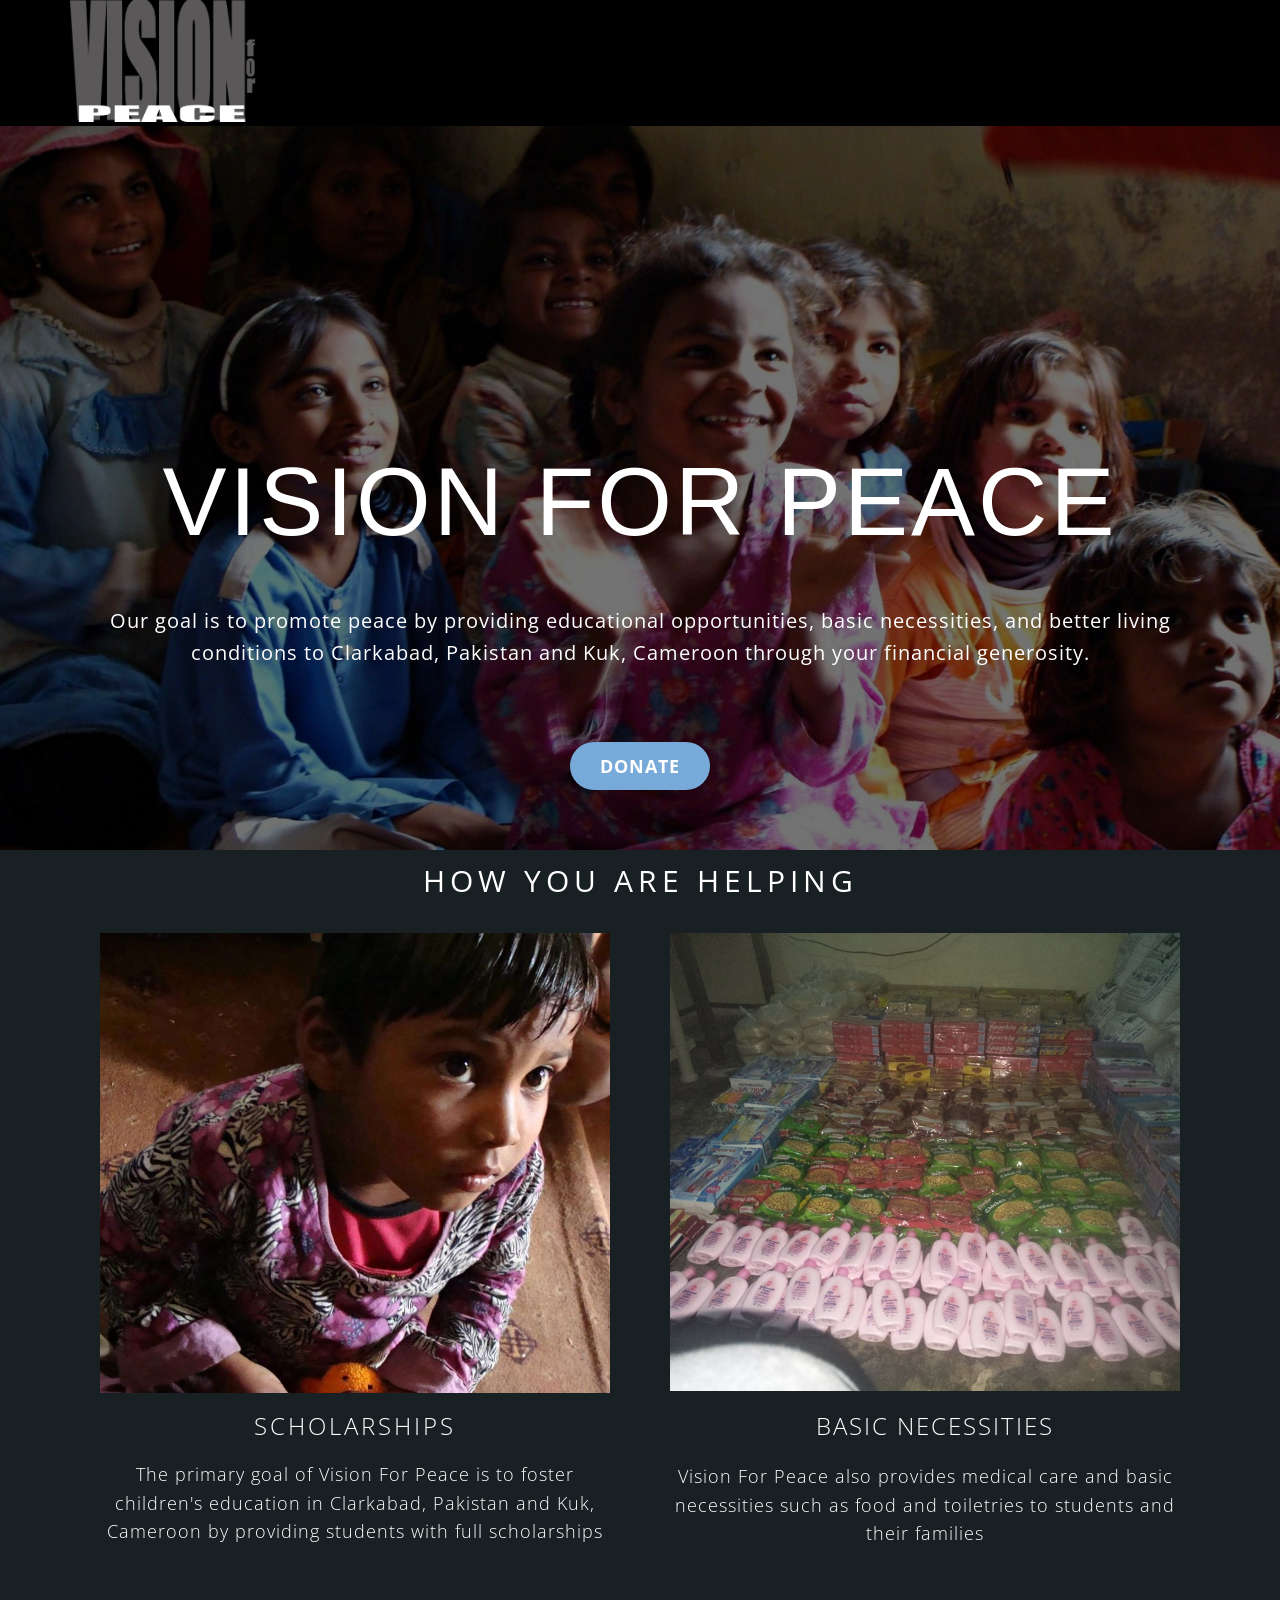
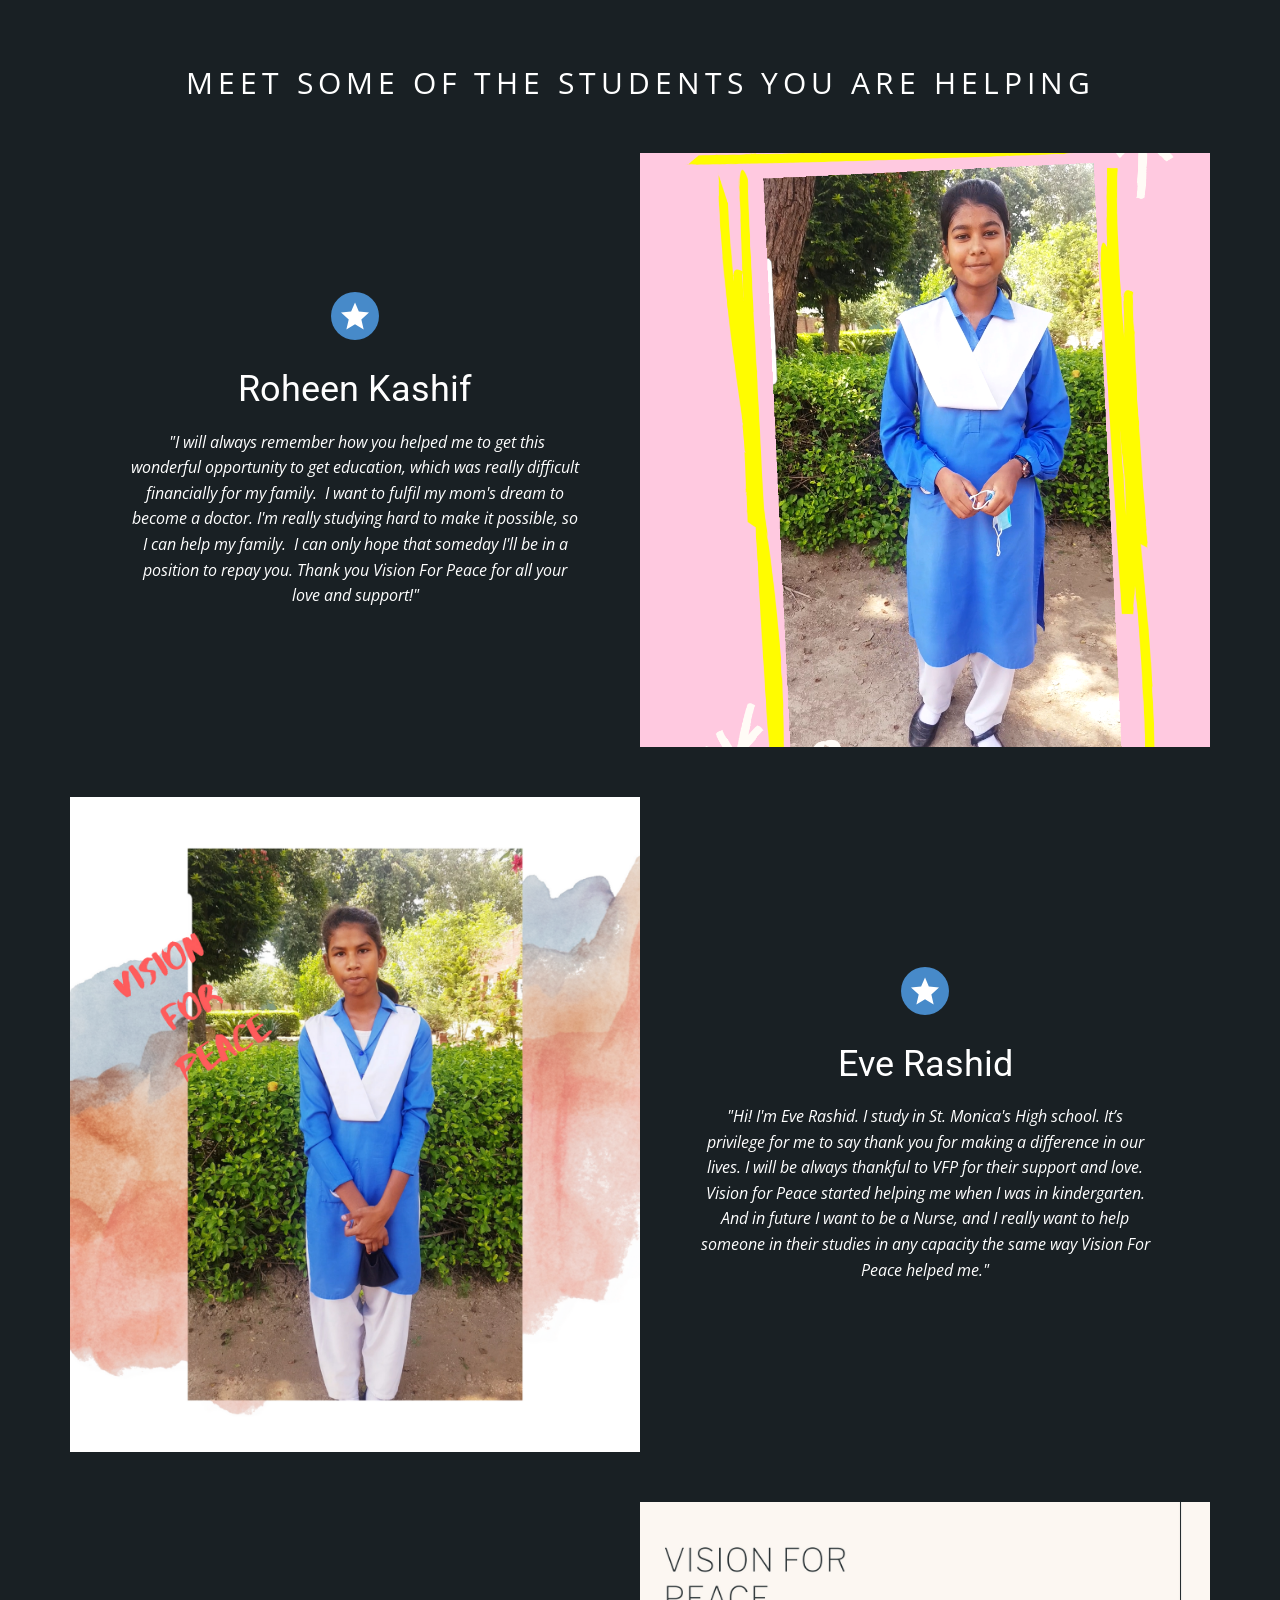
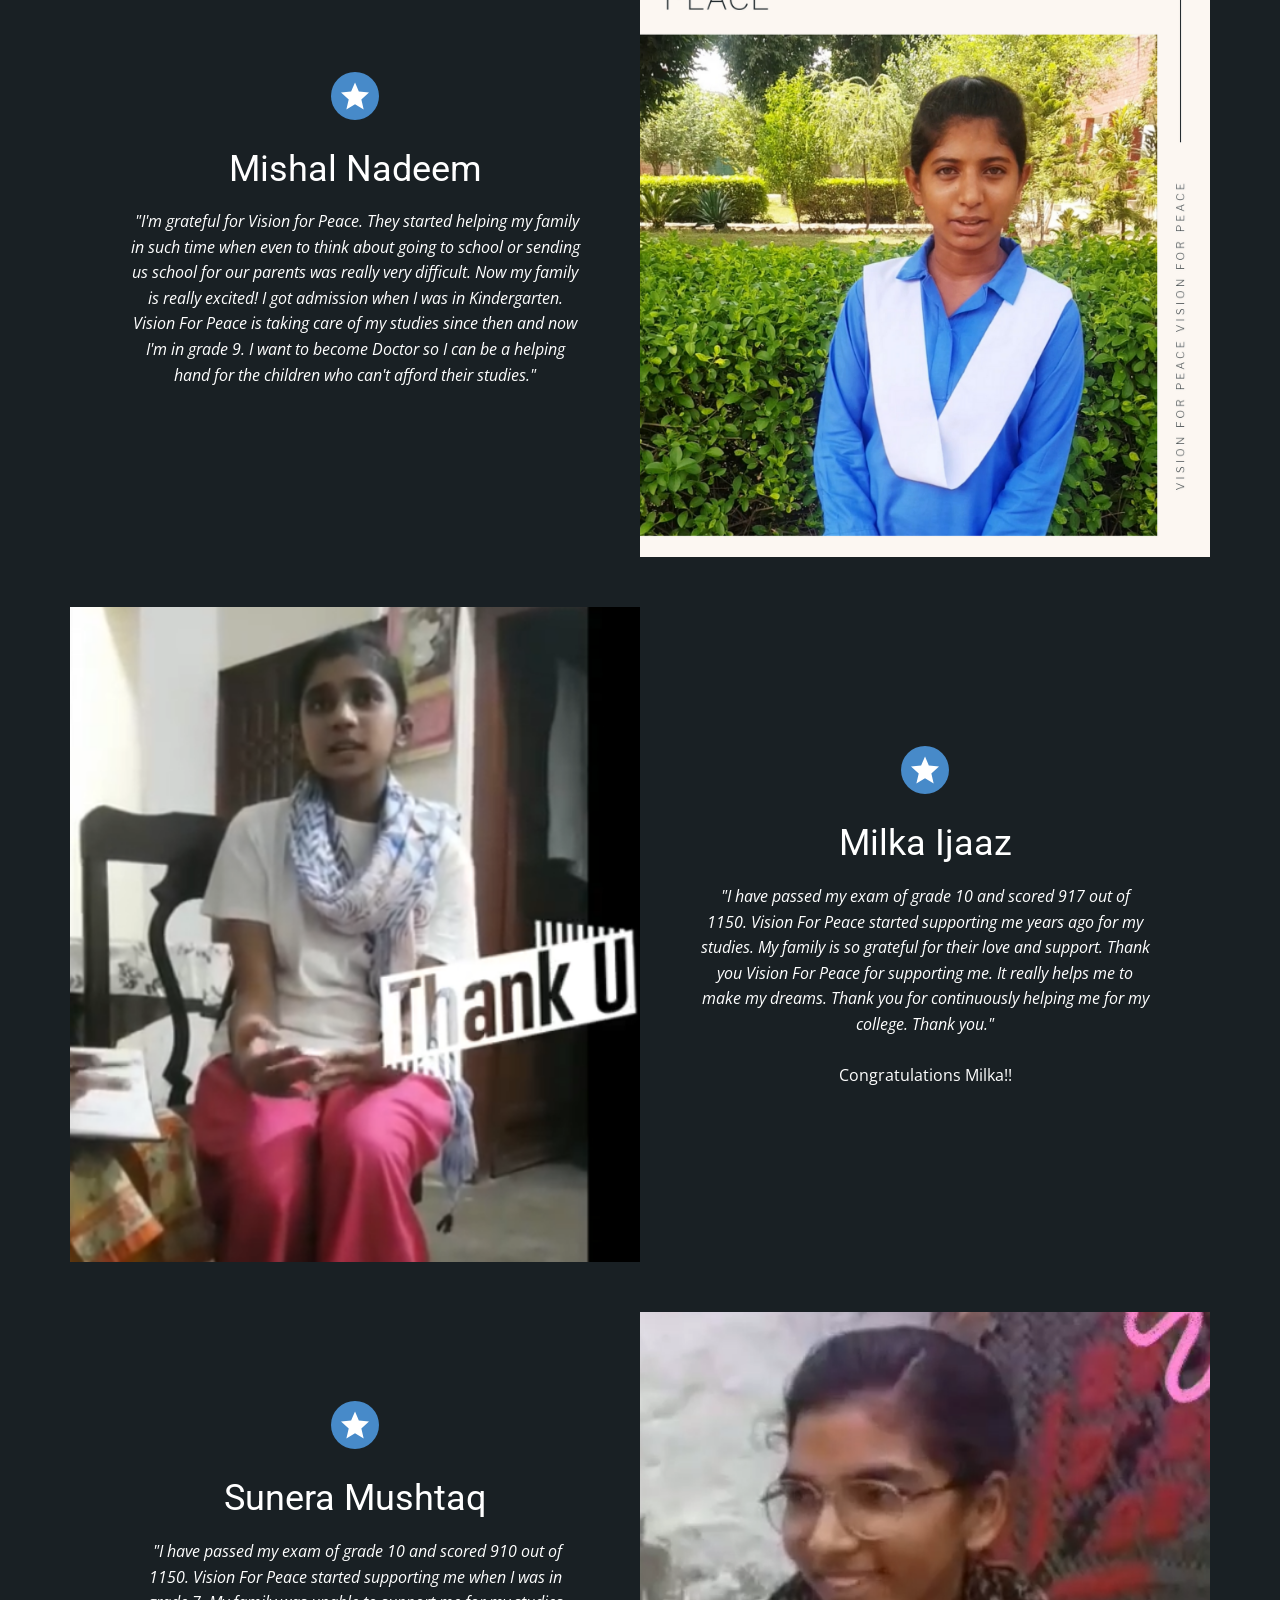
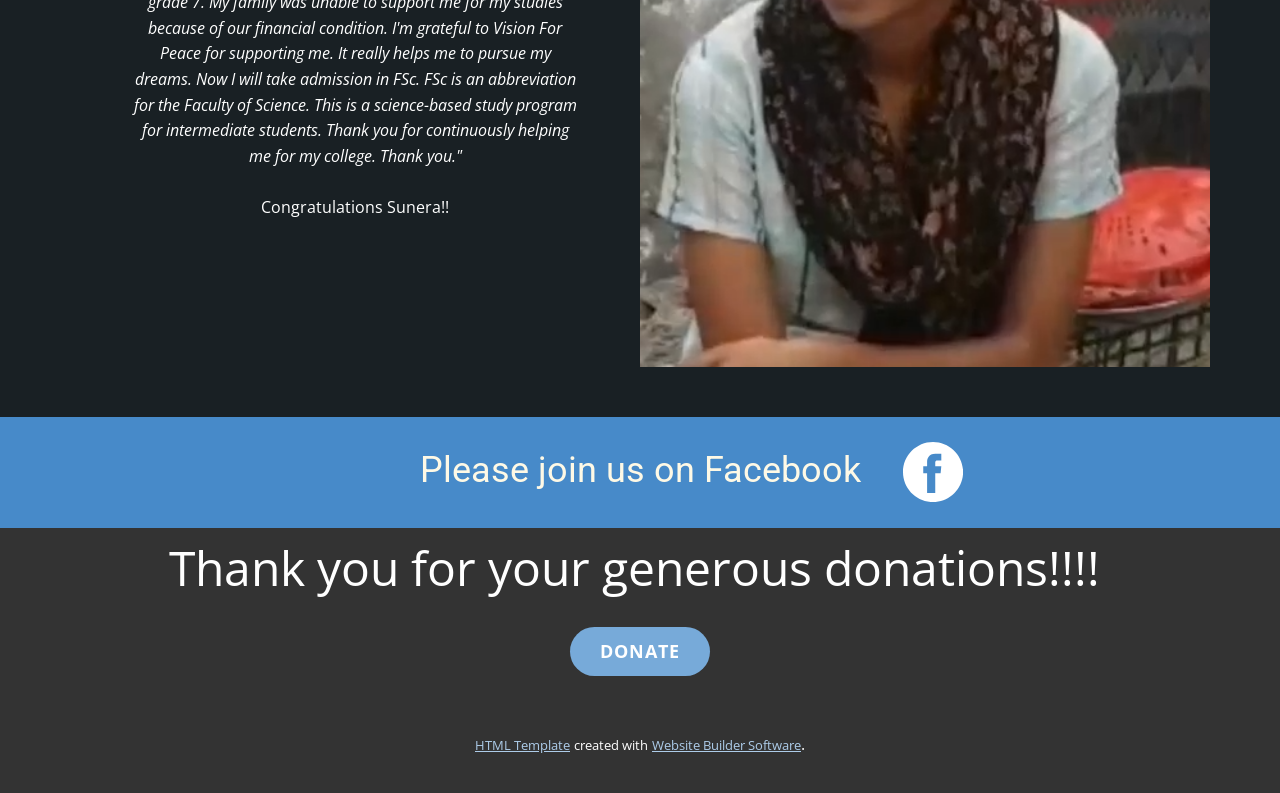
<file: index.html>
<!DOCTYPE html>
<html style="font-size: 16px;">
  <head>
    <meta name="viewport" content="width=device-width, initial-scale=1.0">
    <meta charset="utf-8">
    <meta name="keywords" content="INTUITIVE">
    <meta name="description" content="">
    <meta name="page_type" content="np-template-header-footer-from-plugin">
    <title>index</title>
    <link rel="stylesheet" href="nicepage.css" media="screen">
<link rel="stylesheet" href="index.css" media="screen">
    <script class="u-script" type="text/javascript" src="jquery.js" defer=""></script>
    <script class="u-script" type="text/javascript" src="nicepage.js" defer=""></script>
    <meta name="generator" content="Nicepage 3.0.9, nicepage.com">
    <link id="u-theme-google-font" rel="stylesheet" href="https://fonts.googleapis.com/css?family=Roboto:100,100i,300,300i,400,400i,500,500i,700,700i,900,900i|Open+Sans:300,300i,400,400i,600,600i,700,700i,800,800i">
    <link id="u-page-google-font" rel="stylesheet" href="https://fonts.googleapis.com/css?family=Open+Sans:300,300i,400,400i,600,600i,700,700i,800,800i|Open+Sans:300,300i,400,400i,600,600i,700,700i,800,800i">
    
    
    
    
    
    
    
    
    
    <script type="application/ld+json">{
		"@context": "http://schema.org",
		"@type": "Organization",
		"name": "",
		"url": "index.html",
		"logo": "images/Visionforpeace.gif"
}</script>
    <meta property="og:title" content="index">
    <meta property="og:type" content="website">
    <meta name="theme-color" content="#478ac9">
    <link rel="canonical" href="index.html">
    <meta property="og:url" content="index.html">
  </head>
  <body data-home-page="index.html" data-home-page-title="index" class="u-body"><header class="u-black u-clearfix u-header u-header" id="sec-43bb"><div class="u-clearfix u-sheet u-sheet-1">
        <a href="https://nicepage.com" class="u-image u-logo u-image-1">
          <img src="images/Visionforpeace.gif" class="u-logo-image u-logo-image-1" data-image-width="186.2224">
        </a>
      </div></header>
    <section class="u-align-center u-clearfix u-image u-shading u-section-1" src="" id="sec-cc64">
      <div class="u-clearfix u-sheet u-sheet-1">
        <h1 class="u-custom-font u-font-arial u-text u-text-default u-title u-text-1">VISION FOR PEACE</h1>
        <p class="u-large-text u-text u-text-default u-text-variant u-text-2">Our goal is to promote peace by providing educational opportunities, basic necessities, and better 
living conditions to Clarkabad, Pakistan 
and Kuk, Cameroon through your financial generosity.</p>
        <a href="https://admin.newhorizonsfoundation.com/donation/create/2317" class="u-btn u-btn-round u-button-style u-hover-palette-1-dark-1 u-palette-1-light-1 u-radius-50 u-btn-1" target="_blank">Donate</a>
      </div>
    </section>
    <section class="u-clearfix u-custom-color-1 u-section-2" id="sec-1df1">
      <div class="u-clearfix u-sheet u-sheet-1">
        <h1 class="u-align-center u-custom-font u-text u-text-font u-title u-text-1">HOW YOU ARE HELPING</h1>
        <div class="u-clearfix u-expanded-width u-gutter-0 u-layout-wrap u-layout-wrap-1">
          <div class="u-layout">
            <div class="u-layout-row">
              <div class="u-align-center u-container-style u-layout-cell u-size-30 u-layout-cell-1">
                <div class="u-container-layout u-container-layout-1">
                  <img class="u-expand-resize u-expanded-width u-image u-image-1" src="images/student.jpg">
                  <h2 class="u-custom-font u-font-open-sans u-text u-text-2">SCHOLARSHIPS</h2>
                  <p class="u-text u-text-3">The primary goal of Vision For Peace is to foster children's education in Clarkabad, Pakistan and Kuk, Cameroon by providing students with full scholarships</p>
                </div>
              </div>
              <div class="u-align-center u-container-style u-layout-cell u-size-30 u-layout-cell-2">
                <div class="u-container-layout u-container-layout-2">
                  <img src="images/goods.jpg" alt="" class="u-expanded-width u-image u-image-default u-image-2" data-image-width="960" data-image-height="720">
                  <h2 class="u-custom-font u-text u-text-font u-text-4">BASIC NECESSITIES</h2>
                  <p class="u-text u-text-default u-text-5">Vision For Peace also provides medical care and basic necessities such as food and toiletries to students and their families</p>
                </div>
              </div>
            </div>
          </div>
        </div>
      </div>
    </section>
    <section class="u-clearfix u-custom-color-1 u-section-3" id="sec-333e">
      <div class="u-clearfix u-sheet u-sheet-1">
        <h1 class="u-align-center u-custom-font u-text u-text-font u-title u-text-1">MEET SOME OF the STUDENTS you are helping</h1>
        <div class="u-clearfix u-expanded-width u-gutter-0 u-layout-wrap u-layout-wrap-1">
          <div class="u-layout" style="">
            <div class="u-layout-row" style="">
              <div class="u-align-center u-container-style u-custom-color-1 u-layout-cell u-left-cell u-size-30 u-size-xs-60 u-layout-cell-1" src="">
                <div class="u-container-layout u-valign-middle u-container-layout-1"><span class="u-icon u-icon-circle u-palette-1-base u-spacing-10 u-icon-1">
                <svg class="u-svg-link" preserveAspectRatio="xMidYMin slice" viewBox="0 0 32 32" style=""><use xmlns:xlink="http://www.w3.org/1999/xlink" xlink:href="#svg-1755"></use></svg>
                <svg xmlns="http://www.w3.org/2000/svg" xmlns:xlink="http://www.w3.org/1999/xlink" version="1.1" xml:space="preserve" class="u-svg-content" viewBox="0 0 32 32" id="svg-1755"><g><path d="M20.388,10.918L32,12.118l-8.735,7.749L25.914,31.4l-9.893-6.088L6.127,31.4l2.695-11.533L0,12.118 l11.547-1.2L16.026,0.6L20.388,10.918z"></path>
</g></svg>
              </span>
                  <h2 class="u-text u-text-2">Roheen Kashif</h2>
                  <p class="u-text u-text-3">&nbsp;"I will always remember how you helped me to get this
wonderful opportunity to get education, which was really difficult financially for
my family.&nbsp; I want to fulfil my mom's
dream to become a doctor. I'm really studying hard to make it possible, so I
can help my family. &nbsp;I can only hope that
someday I'll be in a position to repay you.
Thank you Vision For Peace for all your love and support!"</p>
                </div>
              </div>
              <div class="u-align-center u-container-style u-image u-layout-cell u-right-cell u-size-30 u-size-xs-60 u-image-1" src="">
                <div class="u-container-layout u-container-layout-2" src=""></div>
              </div>
            </div>
          </div>
        </div>
      </div>
    </section>
    <section class="u-clearfix u-custom-color-1 u-section-4" id="sec-ac2e">
      <div class="u-clearfix u-sheet u-sheet-1">
        <div class="u-clearfix u-expanded-width u-gutter-0 u-layout-wrap u-layout-wrap-1">
          <div class="u-layout" style="">
            <div class="u-layout-row" style="">
              <div class="u-align-center u-container-style u-image u-layout-cell u-right-cell u-size-30 u-size-xs-60 u-image-1" src="">
                <div class="u-container-layout u-valign-middle u-container-layout-1" src=""></div>
              </div>
              <div class="u-align-center u-container-style u-custom-color-1 u-layout-cell u-left-cell u-size-30 u-size-xs-60 u-layout-cell-2" src="">
                <div class="u-container-layout u-valign-middle u-container-layout-2"><span class="u-icon u-icon-circle u-palette-1-base u-spacing-10 u-icon-1">
                <svg class="u-svg-link" preserveAspectRatio="xMidYMin slice" viewBox="0 0 32 32" style=""><use xmlns:xlink="http://www.w3.org/1999/xlink" xlink:href="#svg-1755"></use></svg>
                <svg xmlns="http://www.w3.org/2000/svg" xmlns:xlink="http://www.w3.org/1999/xlink" version="1.1" xml:space="preserve" class="u-svg-content" viewBox="0 0 32 32" id="svg-1755"><g><path d="M20.388,10.918L32,12.118l-8.735,7.749L25.914,31.4l-9.893-6.088L6.127,31.4l2.695-11.533L0,12.118 l11.547-1.2L16.026,0.6L20.388,10.918z"></path>
</g></svg>
              </span>
                  <h2 class="u-text u-text-1">Eve Rashid</h2>
                  <p class="u-text u-text-2">"Hi! I'm Eve Rashid. I study in St. Monica's High school. It’s
privilege for me to say thank you for making a difference in our lives. I will
be always thankful to VFP for their support and love. Vision for Peace started
helping me when I was in kindergarten. And in future I want to be a Nurse, and I
really want to help someone in their studies in any capacity the same way
Vision For Peace helped me."</p>
                </div>
              </div>
            </div>
          </div>
        </div>
      </div>
    </section>
    <section class="u-clearfix u-custom-color-1 u-section-5" id="sec-686b">
      <div class="u-clearfix u-sheet u-sheet-1">
        <div class="u-clearfix u-expanded-width u-gutter-0 u-layout-wrap u-layout-wrap-1">
          <div class="u-layout" style="">
            <div class="u-layout-row" style="">
              <div class="u-align-center u-container-style u-custom-color-1 u-layout-cell u-left-cell u-size-30 u-size-xs-60 u-layout-cell-1" src="">
                <div class="u-container-layout u-valign-middle u-container-layout-1"><span class="u-icon u-icon-circle u-palette-1-base u-spacing-10 u-icon-1">
                <svg class="u-svg-link" preserveAspectRatio="xMidYMin slice" viewBox="0 0 32 32" style=""><use xmlns:xlink="http://www.w3.org/1999/xlink" xlink:href="#svg-1755"></use></svg>
                <svg xmlns="http://www.w3.org/2000/svg" xmlns:xlink="http://www.w3.org/1999/xlink" version="1.1" xml:space="preserve" class="u-svg-content" viewBox="0 0 32 32" id="svg-1755"><g><path d="M20.388,10.918L32,12.118l-8.735,7.749L25.914,31.4l-9.893-6.088L6.127,31.4l2.695-11.533L0,12.118 l11.547-1.2L16.026,0.6L20.388,10.918z"></path>
</g></svg>
              </span>
                  <h2 class="u-text u-text-1">Mishal Nadeem</h2>
                  <p class="u-text u-text-2">&nbsp;"I'm grateful for Vision for Peace. They started helping my
family in such time when even to think about going to school or sending us
school for our parents was really very difficult. Now my family is really
excited! I got admission when I was in Kindergarten. Vision For Peace is taking
care of my studies since then and now I'm in grade 9. I want to become Doctor
so I can be a helping hand for the children who can't afford their studies."</p>
                </div>
              </div>
              <div class="u-align-center u-container-style u-image u-layout-cell u-right-cell u-size-30 u-size-xs-60 u-image-1" src="">
                <div class="u-container-layout u-valign-middle u-container-layout-2" src=""></div>
              </div>
            </div>
          </div>
        </div>
      </div>
    </section>
    <section class="u-clearfix u-custom-color-1 u-section-6" id="sec-8b36">
      <div class="u-clearfix u-sheet u-sheet-1">
        <div class="u-clearfix u-expanded-width u-gutter-0 u-layout-wrap u-layout-wrap-1">
          <div class="u-layout" style="">
            <div class="u-layout-row" style="">
              <div class="u-align-center u-container-style u-image u-layout-cell u-right-cell u-size-30 u-size-xs-60 u-image-1" src="">
                <div class="u-container-layout u-valign-middle u-container-layout-1" src=""></div>
              </div>
              <div class="u-align-center u-container-style u-custom-color-1 u-layout-cell u-left-cell u-size-30 u-size-xs-60 u-layout-cell-2" src="">
                <div class="u-container-layout u-container-layout-2"><span class="u-icon u-icon-circle u-palette-1-base u-spacing-10 u-icon-1">
                <svg class="u-svg-link" preserveAspectRatio="xMidYMin slice" viewBox="0 0 32 32" style=""><use xmlns:xlink="http://www.w3.org/1999/xlink" xlink:href="#svg-1755"></use></svg>
                <svg xmlns="http://www.w3.org/2000/svg" xmlns:xlink="http://www.w3.org/1999/xlink" version="1.1" xml:space="preserve" class="u-svg-content" viewBox="0 0 32 32" id="svg-1755"><g><path d="M20.388,10.918L32,12.118l-8.735,7.749L25.914,31.4l-9.893-6.088L6.127,31.4l2.695-11.533L0,12.118 l11.547-1.2L16.026,0.6L20.388,10.918z"></path>
</g></svg>
              </span>
                  <h2 class="u-text u-text-1">Milka Ijaaz<br>
                  </h2>
                  <p class="u-text u-text-2"><i>"I have passed my exam of grade 10 and scored 917 out of
1150.
Vision For Peace started supporting me years ago for my studies. My
family is so grateful for their love and support. Thank you Vision For Peace
for supporting me. It really helps me to make my dreams. Thank you for
continuously helping me for my college.
Thank you."</i>
                    <br>
                    <br>Congratulations Milka!! 
                  </p>
                </div>
              </div>
            </div>
          </div>
        </div>
      </div>
    </section>
    <section class="u-clearfix u-custom-color-1 u-section-7" id="sec-b599">
      <div class="u-clearfix u-sheet u-sheet-1">
        <div class="u-clearfix u-expanded-width u-gutter-0 u-layout-wrap u-layout-wrap-1">
          <div class="u-layout" style="">
            <div class="u-layout-row" style="">
              <div class="u-align-center u-container-style u-custom-color-1 u-layout-cell u-left-cell u-size-30 u-size-xs-60 u-layout-cell-1" src="">
                <div class="u-container-layout u-container-layout-1"><span class="u-icon u-icon-circle u-palette-1-base u-spacing-10 u-icon-1">
                <svg class="u-svg-link" preserveAspectRatio="xMidYMin slice" viewBox="0 0 32 32" style=""><use xmlns:xlink="http://www.w3.org/1999/xlink" xlink:href="#svg-1755"></use></svg>
                <svg xmlns="http://www.w3.org/2000/svg" xmlns:xlink="http://www.w3.org/1999/xlink" version="1.1" xml:space="preserve" class="u-svg-content" viewBox="0 0 32 32" id="svg-1755"><g><path d="M20.388,10.918L32,12.118l-8.735,7.749L25.914,31.4l-9.893-6.088L6.127,31.4l2.695-11.533L0,12.118 l11.547-1.2L16.026,0.6L20.388,10.918z"></path>
</g></svg>
              </span>
                  <h2 class="u-text u-text-1">Sunera Mushtaq</h2>
                  <p class="u-text u-text-2">&nbsp;"I
have passed my exam of grade 10 and scored 910 out of 1150.
Vision For Peace started supporting me when I was in grade
7. My family was unable to support me for my studies because of our financial
condition. I'm grateful to Vision For Peace for supporting me. It really helps
me to pursue my dreams. Now I will take admission in FSc. FSc is an
abbreviation for the Faculty of Science. This is a science-based study program
for intermediate students. Thank you for continuously helping me for my
college.
Thank you."<br>
                    <br>
                    <span style="font-style: normal;">Congratulations Sunera!! </span>
                  </p>
                </div>
              </div>
              <div class="u-align-center u-container-style u-image u-layout-cell u-right-cell u-size-30 u-size-xs-60 u-image-1" src="">
                <div class="u-container-layout u-valign-middle u-container-layout-2" src=""></div>
              </div>
            </div>
          </div>
        </div>
      </div>
    </section>
    <section class="u-clearfix u-palette-1-base u-section-8" id="sec-496a">
      <div class="u-clearfix u-sheet u-sheet-1">
        <h2 class="u-align-center u-text u-text-1">
          <a class="u-active-none u-border-none u-btn u-button-link u-button-style u-hover-none u-none u-text-palette-3-light-3 u-btn-1" href="https://www.facebook.com/VisionForPeaceNP/" target="_blank">Please join us on Facebook</a>
        </h2>
        <div class="u-align-left u-social-icons u-spacing-20 u-social-icons-1">
          <a class="u-social-url" target="_blank" href="https://facebook.com/pg/VisionForPeaceNP/"><span class="u-icon u-icon-circle u-social-facebook u-social-type-fill u-icon-1"><svg class="u-svg-link" preserveAspectRatio="xMidYMin slice" viewBox="0 0 112 112" style=""><use xmlns:xlink="http://www.w3.org/1999/xlink" xlink:href="#svg-4d32"></use></svg><svg xmlns="http://www.w3.org/2000/svg" xmlns:xlink="http://www.w3.org/1999/xlink" version="1.1" xml:space="preserve" class="u-svg-content" viewBox="0 0 112 112" x="0px" y="0px" id="svg-4d32"><path d="M56.1,0C25.1,0,0,25.1,0,56.1c0,31,25.1,56.1,56.1,56.1c31,0,56.1-25.1,56.1-56.1C112.2,25.1,87.1,0,56.1,0z M71.6,34.3h-8.2c-1.3,0-3.2,0.7-3.2,3.5v7.6h11.3l-1.3,12.9h-10V95H45V58.3h-7.2V45.4H45v-8.3c0-6,2.8-15.3,15.3-15.3l11.2,0V34.3z "></path></svg></span>
          </a>
        </div>
      </div>
    </section>
    
    
    <footer class="u-align-center u-clearfix u-footer u-grey-80 u-footer" id="sec-effa"><div class="u-clearfix u-sheet u-sheet-1">
        <p class="u-align-center u-small-text u-text u-text-variant u-text-1">Thank you for your generous donations!!!!&nbsp;</p>
        <a href="https://admin.newhorizonsfoundation.com/donation/create/2317" class="u-btn u-btn-round u-button-style u-hover-palette-1-dark-1 u-palette-1-light-1 u-radius-50 u-btn-1" target="_blank">Donate</a>
      </div></footer>
    <section class="u-backlink u-clearfix u-grey-80">
      <a class="u-link" href="https://nicepage.com/html-templates" target="_blank">
        <span>HTML Template</span>
      </a>
      <p class="u-text">
        <span>created with</span>
      </p>
      <a class="u-link" href="https://nicepage.com/" target="_blank">
        <span>Website Builder Software</span>
      </a>. 
    </section>
  </body>
</html>
</file>
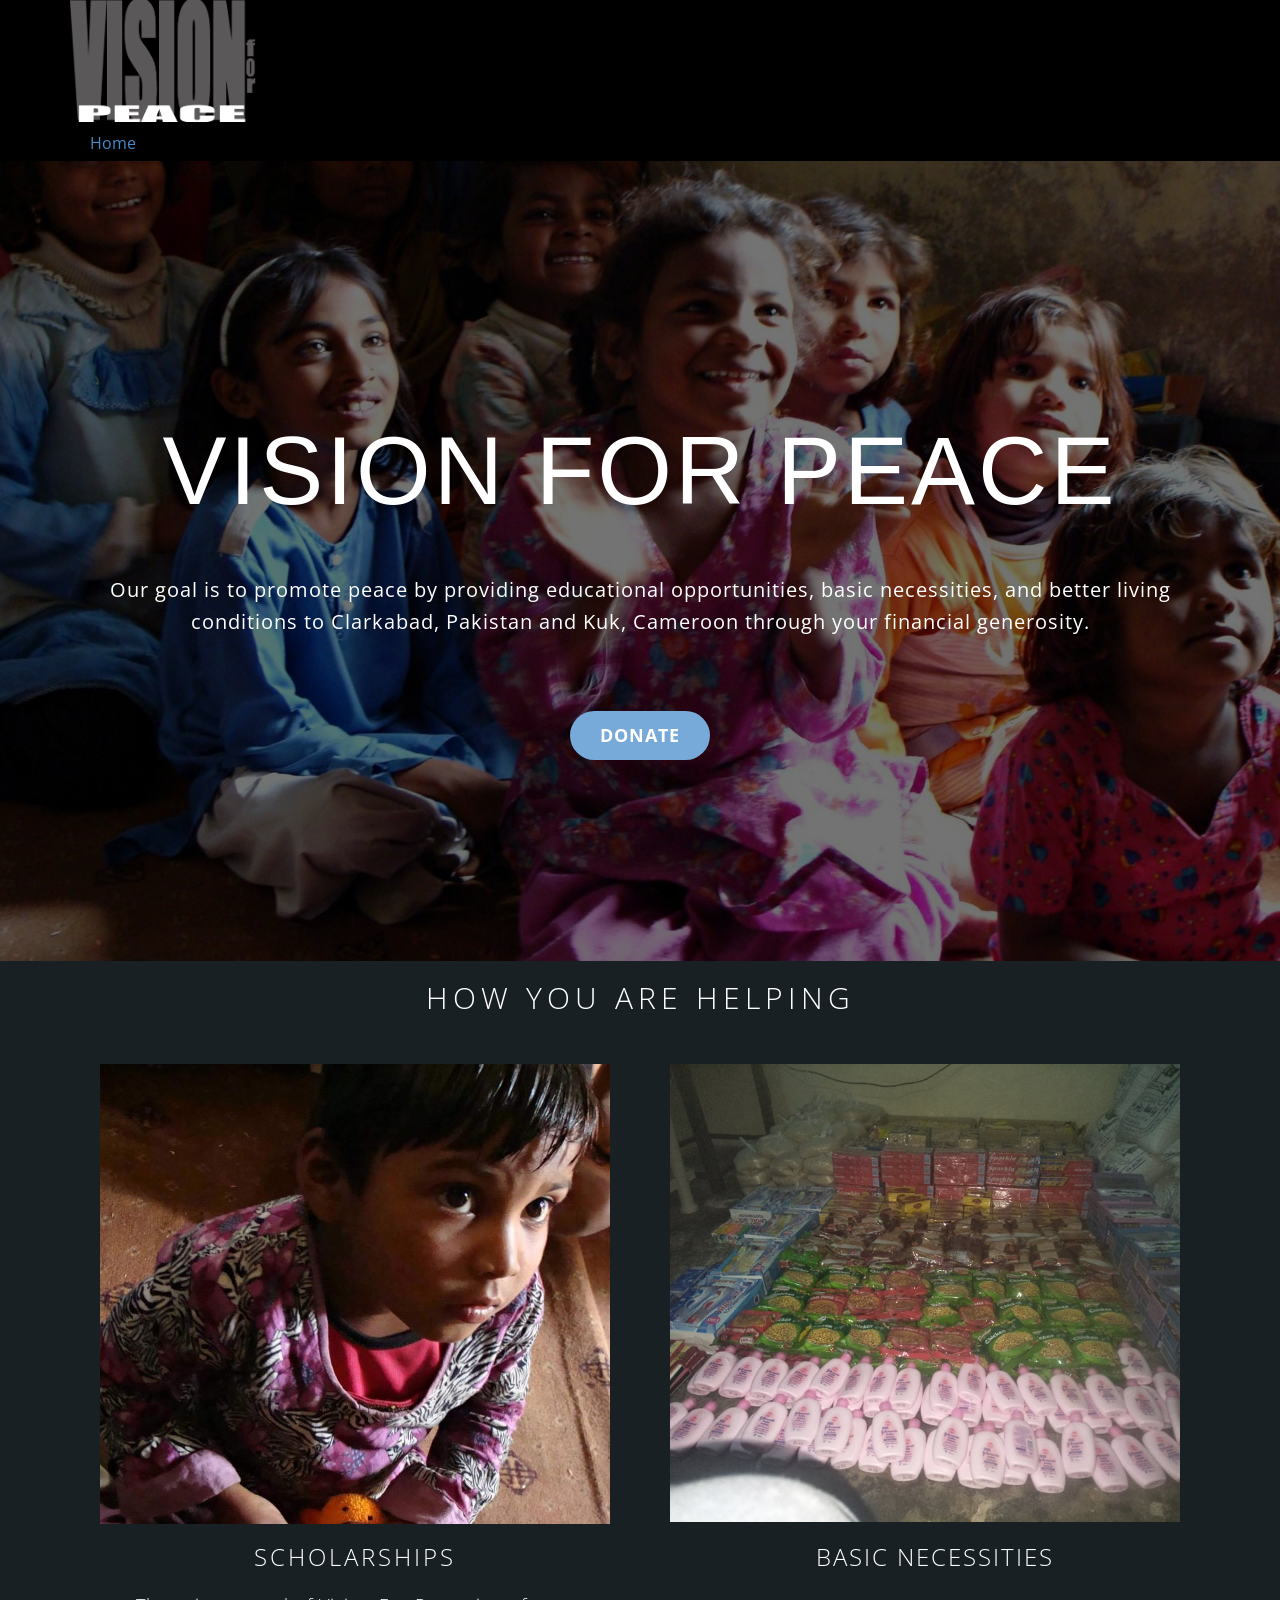
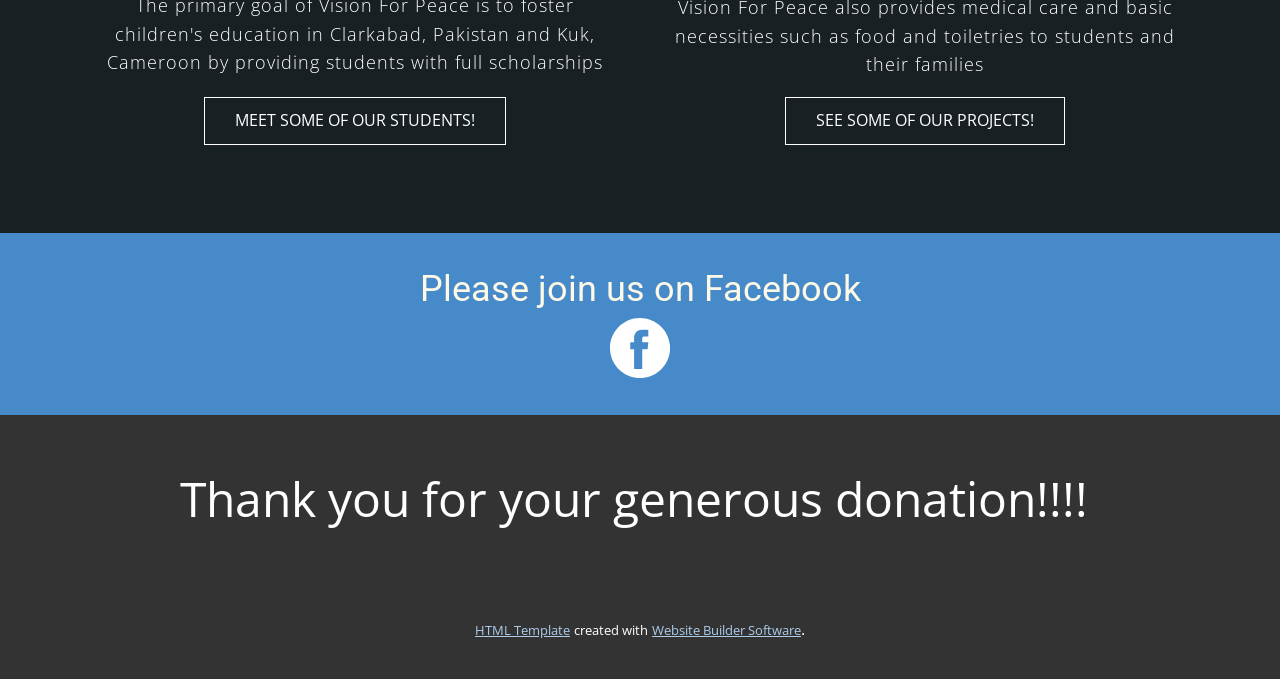
<file: Home.html>
<!DOCTYPE html>
<html style="font-size: 16px;">
  <head>
    <meta name="viewport" content="width=device-width, initial-scale=1.0">
    <meta charset="utf-8">
    <meta name="keywords" content="INTUITIVE">
    <meta name="description" content="">
    <meta name="page_type" content="np-template-header-footer-from-plugin">
    <title>Home</title>
    <link rel="stylesheet" href="nicepage.css" media="screen">
<link rel="stylesheet" href="Home.css" media="screen">
    <script class="u-script" type="text/javascript" src="jquery.js" defer=""></script>
    <script class="u-script" type="text/javascript" src="nicepage.js" defer=""></script>
    <meta name="generator" content="Nicepage 3.0.9, nicepage.com">
    <link id="u-theme-google-font" rel="stylesheet" href="https://fonts.googleapis.com/css?family=Roboto:100,100i,300,300i,400,400i,500,500i,700,700i,900,900i|Open+Sans:300,300i,400,400i,600,600i,700,700i,800,800i">
    <link id="u-page-google-font" rel="stylesheet" href="https://fonts.googleapis.com/css?family=Open+Sans:300,300i,400,400i,600,600i,700,700i,800,800i|Open+Sans:300,300i,400,400i,600,600i,700,700i,800,800i">
    
    
    
    
    <script type="application/ld+json">{
		"@context": "http://schema.org",
		"@type": "Organization",
		"name": "",
		"url": "index.html",
		"logo": "images/Visionforpeace.gif"
}</script>
    <meta property="og:title" content="Home">
    <meta property="og:type" content="website">
    <meta name="theme-color" content="#478ac9">
    <link rel="canonical" href="index.html">
    <meta property="og:url" content="index.html">
  </head>
  <body class="u-body"><header class="u-black u-clearfix u-header u-header" id="sec-43bb"><div class="u-clearfix u-sheet u-sheet-1">
        <a href="https://nicepage.com" class="u-image u-logo u-image-1">
          <img src="images/Visionforpeace.gif" class="u-logo-image u-logo-image-1" data-image-width="186.2224">
        </a>
        <nav class="u-menu u-menu-dropdown u-offcanvas u-menu-1">
          <div class="menu-collapse" style="font-size: 1rem; letter-spacing: 0px;">
            <a class="u-button-style u-custom-left-right-menu-spacing u-custom-padding-bottom u-custom-top-bottom-menu-spacing u-nav-link u-text-active-palette-1-base u-text-hover-palette-2-base" href="#">
              <svg><use xmlns:xlink="http://www.w3.org/1999/xlink" xlink:href="#menu-hamburger"></use></svg>
              <svg version="1.1" xmlns="http://www.w3.org/2000/svg" xmlns:xlink="http://www.w3.org/1999/xlink"><defs><symbol id="menu-hamburger" viewBox="0 0 16 16" style="width: 16px; height: 16px;"><rect y="1" width="16" height="2"></rect><rect y="7" width="16" height="2"></rect><rect y="13" width="16" height="2"></rect>
</symbol>
</defs></svg>
            </a>
          </div>
          <div class="u-nav-container">
            <ul class="u-nav u-unstyled u-nav-1"><li class="u-nav-item"><a class="u-button-style u-nav-link u-text-active-palette-1-base u-text-hover-palette-2-base" href="Home.html" style="padding: 10px 20px;">Home</a>
</li></ul>
          </div>
          <div class="u-nav-container-collapse">
            <div class="u-black u-container-style u-inner-container-layout u-opacity u-opacity-95 u-sidenav">
              <div class="u-sidenav-overflow">
                <div class="u-menu-close"></div>
                <ul class="u-align-center u-nav u-popupmenu-items u-unstyled u-nav-2"><li class="u-nav-item"><a class="u-button-style u-nav-link" href="Home.html">Home</a>
</li></ul>
              </div>
            </div>
            <div class="u-black u-menu-overlay u-opacity u-opacity-70"></div>
          </div>
        </nav>
      </div></header>
    <section class="u-align-center u-clearfix u-image u-shading u-section-1" src="" id="sec-cc64">
      <div class="u-clearfix u-sheet u-sheet-1">
        <h1 class="u-custom-font u-font-arial u-text u-text-default u-title u-text-1">VISION FOR PEACE</h1>
        <p class="u-large-text u-text u-text-default u-text-variant u-text-2">Our goal is to promote peace by providing educational opportunities, basic necessities, and better 
living conditions to Clarkabad, Pakistan 
and Kuk, Cameroon through your financial generosity.</p>
        <a href="https://newhorizonsfoundation.com/operating-projects/113-vision-for-peace/backing" class="u-btn u-btn-round u-button-style u-hover-palette-1-dark-1 u-palette-1-light-1 u-radius-50 u-btn-1" target="_blank">Donate</a>
      </div>
    </section>
    <section class="u-clearfix u-custom-color-1 u-section-2" id="sec-1df1">
      <div class="u-clearfix u-sheet u-sheet-1">
        <h1 class="u-align-center u-custom-font u-text u-text-font u-title u-text-1">HOW YOU ARE HELPING</h1>
        <div class="u-clearfix u-expanded-width u-gutter-0 u-layout-wrap u-layout-wrap-1">
          <div class="u-layout">
            <div class="u-layout-row">
              <div class="u-align-center u-container-style u-layout-cell u-size-30 u-layout-cell-1">
                <div class="u-container-layout u-valign-top u-container-layout-1">
                  <img class="u-expand-resize u-expanded-width u-image u-image-1" src="images/student.jpg">
                  <h2 class="u-custom-font u-font-open-sans u-text u-text-2">SCHOLARSHIPS</h2>
                  <p class="u-text u-text-3">The primary goal of Vision For Peace is to foster children's education in Clarkabad, Pakistan and Kuk, Cameroon by providing students with full scholarships</p>
                  <a href="https://nicepage.com/templates" class="u-align-center u-border-1 u-border-white u-btn u-button-style u-hover-black u-none u-text-hover-white u-text-white u-btn-1">Meet some of our stuDents!</a>
                </div>
              </div>
              <div class="u-align-center u-container-style u-layout-cell u-size-30 u-layout-cell-2">
                <div class="u-container-layout u-container-layout-2">
                  <img src="images/goods.jpg" alt="" class="u-expanded-width u-image u-image-default u-image-2" data-image-width="960" data-image-height="720">
                  <h2 class="u-custom-font u-text u-text-font u-text-4">BASIC NECESSITIES</h2>
                  <p class="u-text u-text-default u-text-5">Vision For Peace also provides medical care and basic necessities such as food and toiletries to students and their families</p>
                  <a href="https://nicepage.com/templates" class="u-align-center u-border-1 u-border-white u-btn u-button-style u-hover-black u-none u-text-hover-white u-text-white u-btn-2">See some of our projects!</a>
                </div>
              </div>
            </div>
          </div>
        </div>
      </div>
    </section>
    <section class="u-clearfix u-palette-1-base u-section-3" id="sec-496a">
      <div class="u-clearfix u-sheet u-valign-top u-sheet-1">
        <h2 class="u-align-center u-text u-text-1">
          <a class="u-active-none u-border-none u-btn u-button-link u-button-style u-hover-none u-none u-text-palette-3-light-3 u-btn-1" href="https://www.facebook.com/VisionForPeaceNP/" target="_blank">Please join us on Facebook</a>
        </h2>
        <div class="u-align-left u-social-icons u-spacing-20 u-social-icons-1">
          <a class="u-social-url" target="_blank" href="https://facebook.com/pg/VisionForPeaceNP/"><span class="u-icon u-icon-circle u-social-facebook u-social-type-fill u-icon-1"><svg class="u-svg-link" preserveAspectRatio="xMidYMin slice" viewBox="0 0 112 112" style=""><use xmlns:xlink="http://www.w3.org/1999/xlink" xlink:href="#svg-4d32"></use></svg><svg xmlns="http://www.w3.org/2000/svg" xmlns:xlink="http://www.w3.org/1999/xlink" version="1.1" xml:space="preserve" class="u-svg-content" viewBox="0 0 112 112" x="0px" y="0px" id="svg-4d32"><path d="M56.1,0C25.1,0,0,25.1,0,56.1c0,31,25.1,56.1,56.1,56.1c31,0,56.1-25.1,56.1-56.1C112.2,25.1,87.1,0,56.1,0z M71.6,34.3h-8.2c-1.3,0-3.2,0.7-3.2,3.5v7.6h11.3l-1.3,12.9h-10V95H45V58.3h-7.2V45.4H45v-8.3c0-6,2.8-15.3,15.3-15.3l11.2,0V34.3z "></path></svg></span>
          </a>
        </div>
      </div>
    </section>
    
    
    <footer class="u-align-center u-clearfix u-footer u-grey-80 u-footer" id="sec-effa"><div class="u-clearfix u-sheet u-valign-middle u-sheet-1">
        <p class="u-align-center u-small-text u-text u-text-variant u-text-1">Thank you for your generous donation!!!!&nbsp;</p>
      </div></footer>
    <section class="u-backlink u-clearfix u-grey-80">
      <a class="u-link" href="https://nicepage.com/html-templates" target="_blank">
        <span>HTML Template</span>
      </a>
      <p class="u-text">
        <span>created with</span>
      </p>
      <a class="u-link" href="https://nicepage.com/" target="_blank">
        <span>Website Builder Software</span>
      </a>. 
    </section>
  </body>
</html>
</file>
<file: index.css>
.u-section-1 {
  background-image: linear-gradient(0deg, rgba(0,0,0,0.55), rgba(0,0,0,0.55)), url("images/471651_10150707183562170_816898299_o.jpg");
  background-position: 50% 0%;
}

.u-section-1 .u-sheet-1 {
  min-height: 50vw;
}

.u-section-1 .u-text-1 {
  font-size: 6rem;
  letter-spacing: 3px;
  font-weight: normal;
  margin: 323px auto 0;
}

.u-section-1 .u-text-2 {
  letter-spacing: 1px;
  margin: 50px 0 0 auto;
}

.u-section-1 .u-btn-1 {
  border-style: none;
  letter-spacing: 1px;
  font-weight: 700;
  text-transform: uppercase;
  background-image: none;
  font-size: 1.125rem;
  margin: 73px auto 60px;
}

@media (max-width: 1199px) {
  .u-section-1 .u-sheet-1 {
    min-height: 910px;
  }
}

@media (max-width: 767px) {
  .u-section-1 .u-sheet-1 {
    min-height: 815px;
  }
}

@media (max-width: 575px) {
  .u-section-1 .u-sheet-1 {
    min-height: 647px;
  }

  .u-section-1 .u-text-1 {
    font-size: 3.75rem;
  }
}.u-section-2 {
  background-image: none;
}

.u-section-2 .u-sheet-1 {
  min-height: 753px;
}

.u-section-2 .u-text-1 {
  font-size: 1.875rem;
  letter-spacing: 5px;
  font-family: "Open Sans", sans-serif;
  text-transform: uppercase;
  margin: 14px 0 0;
}

.u-section-2 .u-layout-wrap-1 {
  margin-top: 6px;
  margin-bottom: 6px;
}

.u-section-2 .u-layout-cell-1 {
  min-height: 694px;
}

.u-section-2 .u-container-layout-1 {
  padding: 30px 30px 48px;
}

.u-section-2 .u-image-1 {
  height: 460px;
  margin: 0 0 0 auto;
}

.u-section-2 .u-text-2 {
  font-weight: 300;
  letter-spacing: 3px;
  font-size: 1.5rem;
  margin: 20px 0 0;
}

.u-section-2 .u-text-3 {
  font-size: 1.125rem;
  font-weight: 300;
  letter-spacing: 1px;
  margin: 20px 0 0;
}

.u-section-2 .u-layout-cell-2 {
  min-height: 694px;
}

.u-section-2 .u-container-layout-2 {
  padding: 30px;
}

.u-section-2 .u-image-2 {
  height: 458px;
  margin: 0 0 0 auto;
}

.u-section-2 .u-text-4 {
  font-weight: 300;
  letter-spacing: 2px;
  text-transform: uppercase;
  font-size: 1.5rem;
  margin: 22px 0 0 20px;
}

.u-section-2 .u-text-5 {
  font-size: 1.125rem;
  font-weight: 300;
  letter-spacing: 1px;
  margin: 22px 0 0 auto;
}

@media (max-width: 1199px) {
  .u-section-2 .u-sheet-1 {
    min-height: 1853px;
  }

  .u-section-2 .u-text-1 {
    font-weight: normal;
  }

  .u-section-2 .u-layout-wrap-1 {
    position: relative;
  }

  .u-section-2 .u-layout-cell-1 {
    min-height: 572px;
  }

  .u-section-2 .u-image-1 {
    height: 370px;
    margin-right: initial;
    margin-left: initial;
  }

  .u-section-2 .u-layout-cell-2 {
    min-height: 572px;
  }

  .u-section-2 .u-image-2 {
    height: 368px;
    margin-right: initial;
    margin-left: initial;
  }

  .u-section-2 .u-text-4 {
    margin-left: 90px;
  }
}

@media (max-width: 991px) {
  .u-section-2 .u-sheet-1 {
    min-height: 1249px;
  }

  .u-section-2 .u-layout-cell-1 {
    min-height: 100px;
  }

  .u-section-2 .u-container-layout-1 {
    padding-bottom: 30px;
  }

  .u-section-2 .u-image-1 {
    height: 271px;
    margin-right: initial;
    margin-left: initial;
  }

  .u-section-2 .u-layout-cell-2 {
    min-height: 100px;
  }

  .u-section-2 .u-image-2 {
    height: 269px;
    margin-right: initial;
    margin-left: initial;
  }

  .u-section-2 .u-text-4 {
    margin-left: 66px;
  }
}

@media (max-width: 767px) {
  .u-section-2 .u-sheet-1 {
    min-height: 2225px;
  }

  .u-section-2 .u-container-layout-1 {
    padding-left: 10px;
    padding-right: 10px;
  }

  .u-section-2 .u-image-1 {
    height: 470px;
    margin-right: initial;
    margin-left: initial;
  }

  .u-section-2 .u-container-layout-2 {
    padding-left: 10px;
    padding-right: 10px;
  }

  .u-section-2 .u-image-2 {
    height: 466px;
    margin-right: initial;
    margin-left: initial;
  }

  .u-section-2 .u-text-4 {
    margin-left: 114px;
  }
}

@media (max-width: 575px) {
  .u-section-2 .u-sheet-1 {
    min-height: 1739px;
  }

  .u-section-2 .u-image-1 {
    height: 289px;
    margin-right: initial;
    margin-left: initial;
  }

  .u-section-2 .u-image-2 {
    height: 287px;
    margin-right: initial;
    margin-left: initial;
  }

  .u-section-2 .u-text-4 {
    margin-left: 70px;
  }
}.u-section-3 {
  background-image: none;
}

.u-section-3 .u-sheet-1 {
  min-height: 793px;
}

.u-section-3 .u-text-1 {
  font-size: 1.875rem;
  letter-spacing: 5px;
  font-family: "Open Sans", sans-serif;
  text-transform: uppercase;
  margin: 63px 0 0;
}

.u-section-3 .u-layout-wrap-1 {
  pointer-events: auto;
  margin: 54px 0 50px;
}

.u-section-3 .u-layout-cell-1 {
  min-height: 594px;
  pointer-events: auto;
}

.u-section-3 .u-container-layout-1 {
  padding: 30px 60px;
}

.u-section-3 .u-icon-1 {
  height: 48px;
  width: 48px;
  background-image: none;
  margin: 0 auto;
}

.u-section-3 .u-text-2 {
  margin: 30px 0 0;
}

.u-section-3 .u-text-3 {
  font-style: italic;
  margin: 20px 0 0;
}

.u-section-3 .u-image-1 {
  min-height: 594px;
  pointer-events: auto;
  background-image: url("images/Roheen1.png");
}

.u-section-3 .u-container-layout-2 {
  padding: 30px 60px;
}

@media (max-width: 1199px) {
  .u-section-3 {
    min-height: 318px;
  }

  .u-section-3 .u-sheet-1 {
    min-height: 689px;
  }

  .u-section-3 .u-text-1 {
    font-weight: normal;
  }

  .u-section-3 .u-layout-wrap-1 {
    margin-top: 121px;
    margin-bottom: 0;
    margin-right: initial;
    margin-left: initial;
  }

  .u-section-3 .u-layout-cell-1 {
    min-height: 490px;
  }

  .u-section-3 .u-image-1 {
    min-height: 490px;
    background-position: 50% 50%;
  }
}

@media (max-width: 991px) {
  .u-section-3 {
    min-height: 66px;
  }

  .u-section-3 .u-sheet-1 {
    min-height: 574px;
  }

  .u-section-3 .u-layout-wrap-1 {
    margin-top: 236px;
    margin-right: initial;
    margin-left: initial;
  }

  .u-section-3 .u-layout-cell-1 {
    min-height: 100px;
  }

  .u-section-3 .u-container-layout-1 {
    padding-left: 30px;
    padding-right: 30px;
  }

  .u-section-3 .u-image-1 {
    min-height: 375px;
  }

  .u-section-3 .u-container-layout-2 {
    padding-left: 30px;
    padding-right: 30px;
  }
}

@media (max-width: 767px) {
  .u-section-3 .u-sheet-1 {
    min-height: 862px;
  }

  .u-section-3 .u-layout-wrap-1 {
    margin-top: -276px;
    margin-right: initial;
    margin-left: initial;
  }

  .u-section-3 .u-container-layout-1 {
    padding-left: 50px;
    padding-right: 50px;
  }

  .u-section-3 .u-image-1 {
    min-height: 563px;
  }

  .u-section-3 .u-container-layout-2 {
    padding-left: 10px;
    padding-right: 10px;
  }
}

@media (max-width: 575px) {
  .u-section-3 .u-sheet-1 {
    min-height: 653px;
  }

  .u-section-3 .u-layout-wrap-1 {
    margin-top: -79px;
    margin-right: initial;
    margin-left: initial;
  }

  .u-section-3 .u-image-1 {
    min-height: 354px;
  }
}.u-section-4 {
  background-image: none;
}

.u-section-4 .u-sheet-1 {
  min-height: 705px;
}

.u-section-4 .u-layout-wrap-1 {
  pointer-events: auto;
  margin: 0 auto 50px 0;
}

.u-section-4 .u-image-1 {
  min-height: 655px;
  pointer-events: auto;
  background-image: url("images/0001-13911700193_20201203_010701_0000.png");
  background-position: 50% 50%;
}

.u-section-4 .u-container-layout-1 {
  padding: 30px 60px;
}

.u-section-4 .u-layout-cell-2 {
  min-height: 655px;
  pointer-events: auto;
}

.u-section-4 .u-container-layout-2 {
  padding: 30px 60px;
}

.u-section-4 .u-icon-1 {
  height: 48px;
  width: 48px;
  background-image: none;
  margin: 0 auto;
}

.u-section-4 .u-text-1 {
  margin: 30px 0 0;
}

.u-section-4 .u-text-2 {
  font-style: italic;
  margin: 20px 0 0;
}

@media (max-width: 1199px) {
  .u-section-4 {
    min-height: 318px;
  }

  .u-section-4 .u-sheet-1 {
    min-height: 89px;
  }

  .u-section-4 .u-layout-wrap-1 {
    margin-right: initial;
    margin-left: initial;
  }

  .u-section-4 .u-image-1 {
    min-height: 540px;
  }

  .u-section-4 .u-layout-cell-2 {
    min-height: 540px;
  }
}

@media (max-width: 991px) {
  .u-section-4 {
    min-height: 66px;
  }

  .u-section-4 .u-image-1 {
    min-height: 414px;
  }

  .u-section-4 .u-container-layout-1 {
    padding-left: 30px;
    padding-right: 30px;
  }

  .u-section-4 .u-layout-cell-2 {
    min-height: 100px;
  }

  .u-section-4 .u-container-layout-2 {
    padding-left: 30px;
    padding-right: 30px;
  }
}

@media (max-width: 767px) {
  .u-section-4 .u-image-1 {
    min-height: 621px;
  }

  .u-section-4 .u-container-layout-1 {
    padding-left: 10px;
    padding-right: 10px;
  }

  .u-section-4 .u-container-layout-2 {
    padding-left: 50px;
    padding-right: 50px;
  }
}

@media (max-width: 575px) {
  .u-section-4 .u-image-1 {
    min-height: 391px;
  }
}.u-section-5 {
  background-image: none;
}

.u-section-5 .u-sheet-1 {
  min-height: 705px;
}

.u-section-5 .u-layout-wrap-1 {
  pointer-events: auto;
  margin: 0 auto 50px 0;
}

.u-section-5 .u-layout-cell-1 {
  min-height: 655px;
  pointer-events: auto;
}

.u-section-5 .u-container-layout-1 {
  padding: 30px 60px;
}

.u-section-5 .u-icon-1 {
  height: 48px;
  width: 48px;
  background-image: none;
  margin: 0 auto;
}

.u-section-5 .u-text-1 {
  margin: 30px 0 0;
}

.u-section-5 .u-text-2 {
  font-style: italic;
  margin: 20px 0 0;
}

.u-section-5 .u-image-1 {
  min-height: 655px;
  pointer-events: auto;
  background-image: url("images/20201203_010059_0000.png");
  background-position: 50% 50%;
}

.u-section-5 .u-container-layout-2 {
  padding: 30px 60px;
}

@media (max-width: 1199px) {
  .u-section-5 {
    min-height: 318px;
  }

  .u-section-5 .u-sheet-1 {
    min-height: 89px;
  }

  .u-section-5 .u-layout-wrap-1 {
    margin-right: initial;
    margin-left: initial;
  }

  .u-section-5 .u-layout-cell-1 {
    min-height: 540px;
  }

  .u-section-5 .u-image-1 {
    min-height: 540px;
  }
}

@media (max-width: 991px) {
  .u-section-5 {
    min-height: 66px;
  }

  .u-section-5 .u-layout-cell-1 {
    min-height: 100px;
  }

  .u-section-5 .u-container-layout-1 {
    padding-left: 30px;
    padding-right: 30px;
  }

  .u-section-5 .u-image-1 {
    min-height: 414px;
  }

  .u-section-5 .u-container-layout-2 {
    padding-left: 30px;
    padding-right: 30px;
  }
}

@media (max-width: 767px) {
  .u-section-5 .u-container-layout-1 {
    padding-left: 50px;
    padding-right: 50px;
  }

  .u-section-5 .u-image-1 {
    min-height: 621px;
  }

  .u-section-5 .u-container-layout-2 {
    padding-left: 10px;
    padding-right: 10px;
  }
}

@media (max-width: 575px) {
  .u-section-5 .u-image-1 {
    min-height: 391px;
  }
}.u-section-6 {
  background-image: none;
}

.u-section-6 .u-sheet-1 {
  min-height: 705px;
}

.u-section-6 .u-layout-wrap-1 {
  pointer-events: auto;
  margin: 0 auto 50px 0;
}

.u-section-6 .u-image-1 {
  min-height: 655px;
  pointer-events: auto;
  background-image: url("images/Milka2.png");
  background-position: 50% 14.57%;
}

.u-section-6 .u-container-layout-1 {
  padding: 30px 60px;
}

.u-section-6 .u-layout-cell-2 {
  min-height: 655px;
  pointer-events: auto;
}

.u-section-6 .u-container-layout-2 {
  padding: 30px 60px;
}

.u-section-6 .u-icon-1 {
  height: 48px;
  width: 48px;
  background-image: none;
  margin: 109px auto 0;
}

.u-section-6 .u-text-1 {
  margin: 30px 0 0;
}

.u-section-6 .u-text-2 {
  margin: 20px 0 0;
}

@media (max-width: 1199px) {
  .u-section-6 {
    min-height: 318px;
  }

  .u-section-6 .u-sheet-1 {
    min-height: 89px;
  }

  .u-section-6 .u-layout-wrap-1 {
    margin-right: initial;
    margin-left: initial;
  }

  .u-section-6 .u-image-1 {
    min-height: 540px;
  }

  .u-section-6 .u-layout-cell-2 {
    min-height: 540px;
  }
}

@media (max-width: 991px) {
  .u-section-6 {
    min-height: 66px;
  }

  .u-section-6 .u-image-1 {
    min-height: 414px;
  }

  .u-section-6 .u-container-layout-1 {
    padding-left: 30px;
    padding-right: 30px;
  }

  .u-section-6 .u-layout-cell-2 {
    min-height: 100px;
  }

  .u-section-6 .u-container-layout-2 {
    padding-left: 30px;
    padding-right: 30px;
  }
}

@media (max-width: 767px) {
  .u-section-6 .u-image-1 {
    min-height: 621px;
  }

  .u-section-6 .u-container-layout-1 {
    padding-left: 10px;
    padding-right: 10px;
  }

  .u-section-6 .u-container-layout-2 {
    padding-left: 50px;
    padding-right: 50px;
  }
}

@media (max-width: 575px) {
  .u-section-6 .u-image-1 {
    min-height: 391px;
  }
}.u-section-7 {
  background-image: none;
}

.u-section-7 .u-sheet-1 {
  min-height: 705px;
}

.u-section-7 .u-layout-wrap-1 {
  pointer-events: auto;
  margin: 0 auto 50px 0;
}

.u-section-7 .u-layout-cell-1 {
  min-height: 655px;
  pointer-events: auto;
}

.u-section-7 .u-container-layout-1 {
  padding: 30px 60px;
}

.u-section-7 .u-icon-1 {
  height: 48px;
  width: 48px;
  background-image: none;
  margin: 59px auto 0;
}

.u-section-7 .u-text-1 {
  margin: 30px 0 0;
}

.u-section-7 .u-text-2 {
  font-style: italic;
  margin: 20px 0 0;
}

.u-section-7 .u-image-1 {
  min-height: 655px;
  pointer-events: auto;
  background-image: url("images/Sunera2.png");
  background-position: 50% 0%;
}

.u-section-7 .u-container-layout-2 {
  padding: 30px 60px;
}

@media (max-width: 1199px) {
  .u-section-7 {
    min-height: 318px;
  }

  .u-section-7 .u-sheet-1 {
    min-height: 89px;
  }

  .u-section-7 .u-layout-wrap-1 {
    margin-right: initial;
    margin-left: initial;
  }

  .u-section-7 .u-layout-cell-1 {
    min-height: 540px;
  }

  .u-section-7 .u-image-1 {
    min-height: 540px;
  }
}

@media (max-width: 991px) {
  .u-section-7 {
    min-height: 66px;
  }

  .u-section-7 .u-layout-cell-1 {
    min-height: 100px;
  }

  .u-section-7 .u-container-layout-1 {
    padding-left: 30px;
    padding-right: 30px;
  }

  .u-section-7 .u-image-1 {
    min-height: 414px;
  }

  .u-section-7 .u-container-layout-2 {
    padding-left: 30px;
    padding-right: 30px;
  }
}

@media (max-width: 767px) {
  .u-section-7 .u-container-layout-1 {
    padding-left: 50px;
    padding-right: 50px;
  }

  .u-section-7 .u-image-1 {
    min-height: 621px;
  }

  .u-section-7 .u-container-layout-2 {
    padding-left: 10px;
    padding-right: 10px;
  }
}

@media (max-width: 575px) {
  .u-section-7 .u-image-1 {
    min-height: 391px;
  }
}.u-section-8 {
  background-image: none;
}

.u-section-8 .u-sheet-1 {
  min-height: 110px;
}

.u-section-8 .u-text-1 {
  font-weight: normal;
  margin: 34px 20px 0;
}

.u-section-8 .u-btn-1 {
  padding: 0;
}

.u-section-8 .u-social-icons-1 {
  height: 60px;
  min-height: 16px;
  width: 60px;
  min-width: 16px;
  white-space: nowrap;
  margin: -49px 247px 26px auto;
}

.u-section-8 .u-icon-1 {
  height: 100%;
}

@media (max-width: 1199px) {
  .u-section-8 .u-text-1 {
    margin-left: 0;
    margin-right: 0;
  }
}
</file>
<file: Home.css>
.u-section-1 {
  background-image: linear-gradient(0deg, rgba(0,0,0,0.55), rgba(0,0,0,0.55)), url("images/471651_10150707183562170_816898299_o.jpg");
  background-position: 50% 50%;
}

.u-section-1 .u-sheet-1 {
  min-height: 800px;
}

.u-section-1 .u-text-1 {
  font-size: 6rem;
  letter-spacing: 3px;
  margin: 257px auto 0;
}

.u-section-1 .u-text-2 {
  letter-spacing: 1px;
  margin: 50px 0 0;
}

.u-section-1 .u-btn-1 {
  border-style: none;
  letter-spacing: 1px;
  font-weight: 700;
  text-transform: uppercase;
  background-image: none;
  font-size: 1.125rem;
  margin: 73px auto 60px;
}

@media (max-width: 1199px) {
  .u-section-1 .u-sheet-1 {
    min-height: 660px;
  }

  .u-section-1 .u-text-1 {
    font-weight: normal;
  }
}

@media (max-width: 991px) {
  .u-section-1 .u-sheet-1 {
    min-height: 506px;
  }
}

@media (max-width: 767px) {
  .u-section-1 .u-sheet-1 {
    min-height: 380px;
  }
}

@media (max-width: 575px) {
  .u-section-1 .u-sheet-1 {
    min-height: 239px;
  }

  .u-section-1 .u-text-1 {
    font-size: 3.75rem;
  }
}.u-section-2 {
  background-image: none;
}

.u-section-2 .u-sheet-1 {
  min-height: 872px;
}

.u-section-2 .u-text-1 {
  font-size: 1.875rem;
  font-weight: 300;
  letter-spacing: 5px;
  font-family: "Open Sans", sans-serif;
  text-transform: uppercase;
  margin: 20px 0 0;
}

.u-section-2 .u-layout-wrap-1 {
  margin-top: 20px;
  margin-bottom: 0;
}

.u-section-2 .u-layout-cell-1 {
  min-height: 780px;
}

.u-section-2 .u-container-layout-1 {
  padding: 30px 30px 48px;
}

.u-section-2 .u-image-1 {
  height: 460px;
  margin: 0 0 0 auto;
}

.u-section-2 .u-text-2 {
  font-weight: 300;
  letter-spacing: 3px;
  font-size: 1.5rem;
  margin: 20px 0 0;
}

.u-section-2 .u-text-3 {
  font-size: 1.125rem;
  font-weight: 300;
  letter-spacing: 1px;
  margin: 20px 0 0;
}

.u-section-2 .u-btn-1 {
  border-style: solid;
  text-transform: uppercase;
  font-weight: normal;
  margin: 20px auto 0;
}

.u-section-2 .u-layout-cell-2 {
  min-height: 780px;
}

.u-section-2 .u-container-layout-2 {
  padding: 30px;
}

.u-section-2 .u-image-2 {
  height: 458px;
  margin: 0 0 0 auto;
}

.u-section-2 .u-text-4 {
  font-weight: 300;
  letter-spacing: 2px;
  text-transform: uppercase;
  font-size: 1.5rem;
  margin: 22px 0 0 20px;
}

.u-section-2 .u-text-5 {
  font-size: 1.125rem;
  font-weight: 300;
  letter-spacing: 1px;
  margin: 22px 0 0 auto;
}

.u-section-2 .u-btn-2 {
  border-style: solid;
  text-transform: uppercase;
  font-weight: normal;
  margin: 18px auto 0;
}

@media (max-width: 1199px) {
  .u-section-2 .u-sheet-1 {
    min-height: 496px;
  }

  .u-section-2 .u-layout-wrap-1 {
    position: relative;
  }

  .u-section-2 .u-layout-cell-1 {
    min-height: 643px;
  }

  .u-section-2 .u-image-1 {
    height: 370px;
    margin-right: initial;
    margin-left: initial;
  }

  .u-section-2 .u-layout-cell-2 {
    min-height: 643px;
  }

  .u-section-2 .u-image-2 {
    height: 368px;
    margin-right: initial;
    margin-left: initial;
  }

  .u-section-2 .u-text-4 {
    margin-left: 90px;
  }
}

@media (max-width: 991px) {
  .u-section-2 .u-sheet-1 {
    min-height: 419px;
  }

  .u-section-2 .u-layout-cell-1 {
    min-height: 100px;
  }

  .u-section-2 .u-container-layout-1 {
    padding-bottom: 30px;
  }

  .u-section-2 .u-image-1 {
    height: 271px;
    margin-right: initial;
    margin-left: initial;
  }

  .u-section-2 .u-layout-cell-2 {
    min-height: 100px;
  }

  .u-section-2 .u-image-2 {
    height: 269px;
    margin-right: initial;
    margin-left: initial;
  }

  .u-section-2 .u-text-4 {
    margin-left: 66px;
  }
}

@media (max-width: 767px) {
  .u-section-2 .u-sheet-1 {
    min-height: 1610px;
  }

  .u-section-2 .u-container-layout-1 {
    padding-left: 10px;
    padding-right: 10px;
  }

  .u-section-2 .u-image-1 {
    height: 470px;
    margin-right: initial;
    margin-left: initial;
  }

  .u-section-2 .u-container-layout-2 {
    padding-left: 10px;
    padding-right: 10px;
  }

  .u-section-2 .u-image-2 {
    height: 466px;
    margin-right: initial;
    margin-left: initial;
  }

  .u-section-2 .u-text-4 {
    margin-left: 114px;
  }
}

@media (max-width: 575px) {
  .u-section-2 .u-sheet-1 {
    min-height: 1250px;
  }

  .u-section-2 .u-image-1 {
    height: 289px;
    margin-right: initial;
    margin-left: initial;
  }

  .u-section-2 .u-image-2 {
    height: 287px;
    margin-right: initial;
    margin-left: initial;
  }

  .u-section-2 .u-text-4 {
    margin-left: 70px;
  }
}.u-section-3 {
  background-image: none;
}

.u-section-3 .u-sheet-1 {
  min-height: 181px;
}

.u-section-3 .u-text-1 {
  font-weight: normal;
  margin: 37px 20px 0;
}

.u-section-3 .u-btn-1 {
  padding: 0;
}

.u-section-3 .u-social-icons-1 {
  height: 60px;
  min-height: 16px;
  width: 60px;
  min-width: 16px;
  white-space: nowrap;
  margin: 8px auto 37px;
}

.u-section-3 .u-icon-1 {
  height: 100%;
}

@media (max-width: 1199px) {
  .u-section-3 .u-text-1 {
    margin-left: 0;
    margin-right: 0;
  }
}
</file>
